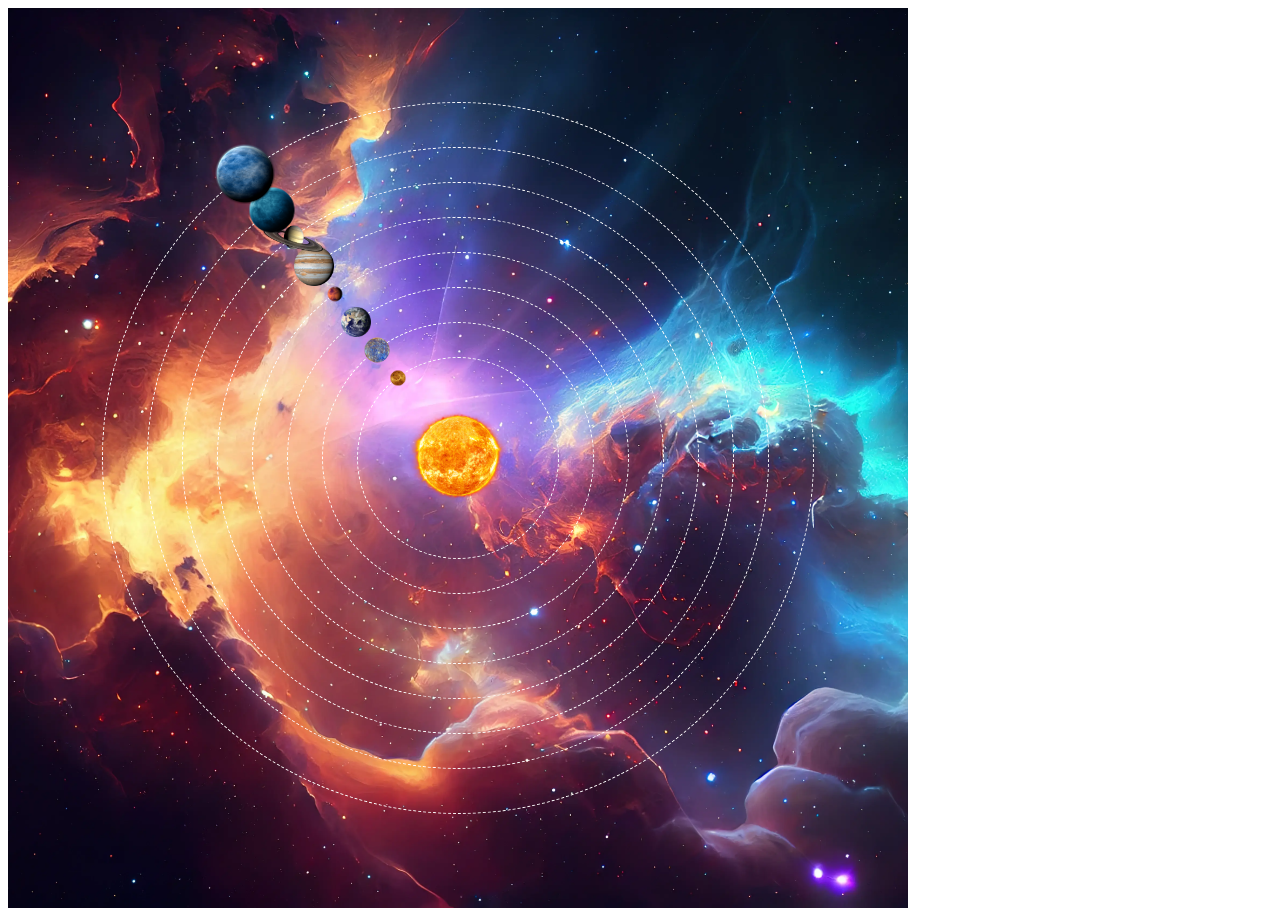
<file: index.html>
<!DOCTYPE html>
<html lang="en">
  <head>
    <meta charset="UTF-8" />
    <meta name="viewport" content="width=device-width, initial-scale=1.0" />
    <title>Document</title>
    <link rel="stylesheet" href="./index.css" />
  </head>
  <body>
    <div id="background">
      <div class="solar sun">
        <img src="./sun.png" alt="" id="sunpic" />
      </div>
      <div class="circle mercuryy">
        <div class="solar mercury" style="--orbit: 200px; --orbit-period: 3s">
          <img src="./mercury.png" alt="" id="merpic" class="pics" />
        </div>
      </div>
      <div class="circle venuss">
        <div class="solar venus" style="--orbit: 270px; --orbit-period: 1s">
          <img src="./venus.png" alt="" id="venpic" class="pics" />
        </div>
      </div>
      <div class="circle worldd">
        <div class="solar world" style="--orbit: 340px; --orbit-period: 3s">
          <img src="./earth.png" alt="" id="earpic" class="pics" />
        </div>
      </div>
      <div class="circle marss">
        <div class="solar mars" style="--orbit: 410px; --orbit-period: 3s">
          <img src="./mars.png" alt="" id="marpic" class="pics" />
        </div>
      </div>
      <div class="circle jupiterr">
        <div class="solar jupiter" style="--orbit: 480px; --orbit-period: 1s">
          <img src="./jupiter.png" alt="" id="juppic" class="pics" />
        </div>
      </div>
      <div class="circle saturnn">
        <div class="solar saturn" style="--orbit: 550px; --orbit-period: 1s">
          <img src="./saturn.png" alt="" id="satpic" class="pics" />
        </div>
      </div>
      <div class="circle uranuss">
        <div class="solar uranus" style="--orbit: 620px; --orbit-period: 2s">
          <img src="./uranus.png" alt="" id="urapic" class="pics" />
        </div>
      </div>
      <div class="circle neptunee">
        <div class="solar neptune" style="--orbit: 690px; --orbit-period: 2s">
          <img src="./neptune.png" alt="" id="neppic" class="pics" />
        </div>
      </div>
    </div>
  </body>
</html>
</file>
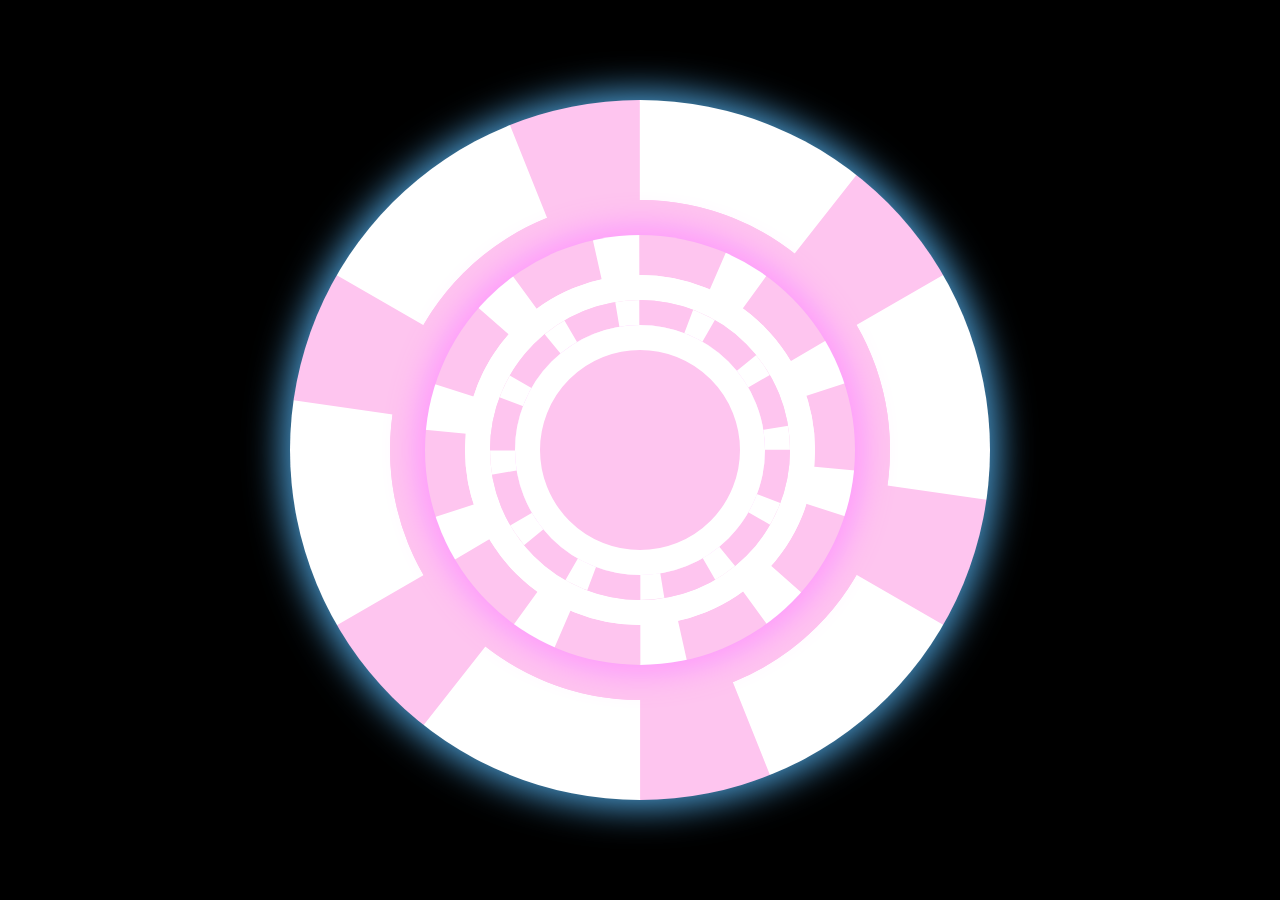
<file: ironman.html>
<!DOCTYPE html>
<html lang="en">
  <head>
    <meta charset="UTF-8" />
    <meta name="viewport" content="width=device-width, initial-scale=1.0" />
    <title>Document</title>
    <link rel="stylesheet" href="./ironman.css" />
  </head>
  <body>
    <div class="circles tom"></div>
    <div class="dotorh"></div>
    <div class="circles dund"></div>
    <div class="dotor"></div>
    <div class="circles jijig"></div>
    <div class="hamgiin-jijig"></div>
  </body>
</html>
</file>
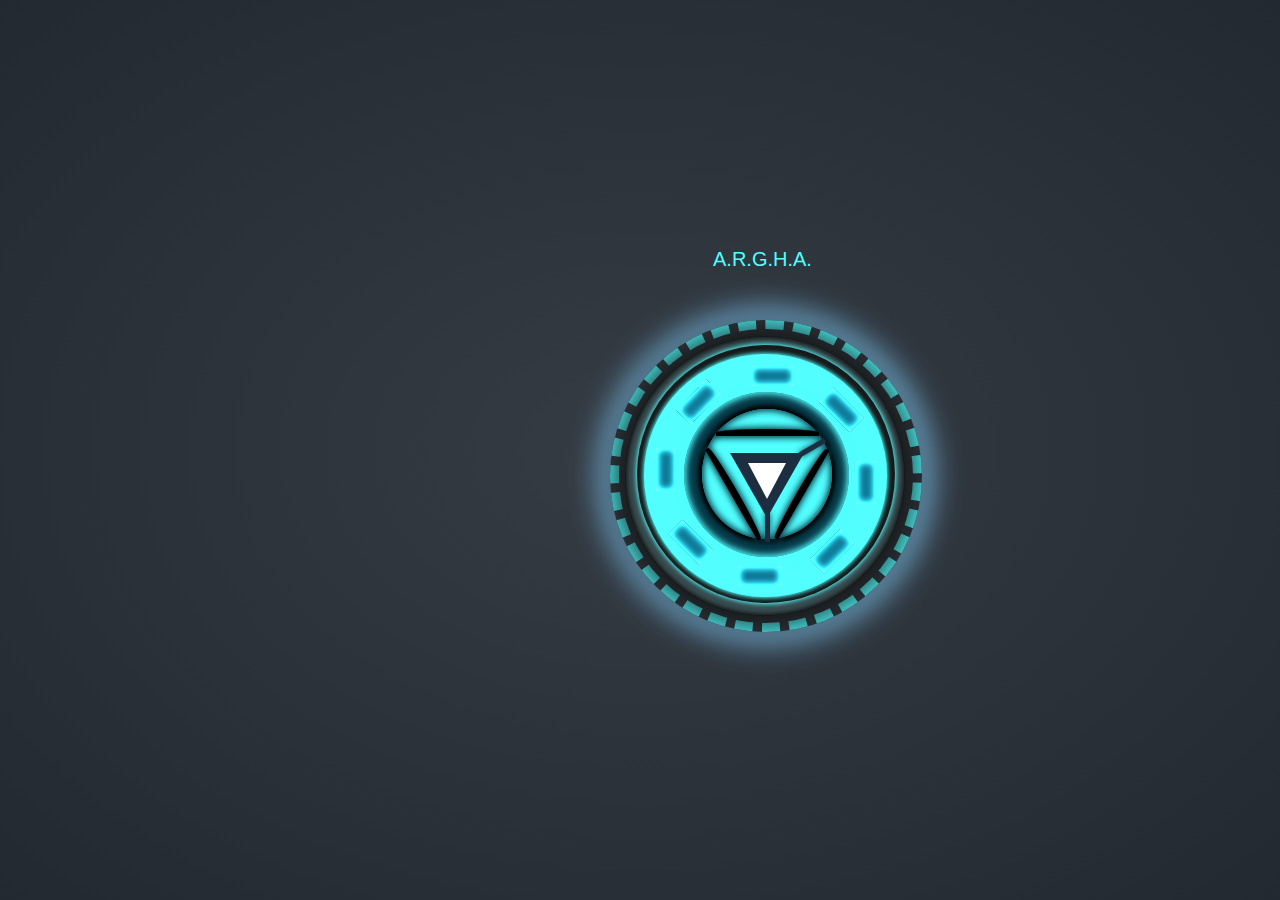
<file: jishee.html>
<!DOCTYPE html>
<html>
  <head>
    <title>Arc Reacter</title>
    <link rel="stylesheet" href="jishee.css" />
  </head>
  <body>
    <div class="lightbeams"></div>
    <div class="Coilholder1"></div>
    <div class="Coilholder2"></div>
    <div class="Coilholder3"></div>
    <div class="middlecore"></div>
    <div class="innercore"></div>
    <div class="name">A.R.G.H.A.</div>

    <div class="c c1"></div>
    <div class="c c2"></div>
    <div class="c c3"></div>
    <div class="c c4"></div>
    <div class="c c5"></div>
    <div class="c c6"></div>
    <div class="c c7"></div>
    <div class="c c8"></div>
    <div class="triside1"></div>
    <div class="triside2"></div>
    <div class="triside3"></div>
    <div class="middletri"></div>
    <div class="innertri"></div>
    <!-- <div class="line1"></div> -->
    <div class="line2"></div>
    <div class="line3"></div>
  </body>
</html>
</file>
<file: index.css>
#background {
  background-image: url(./galaxy.webp);
  height: 900px;
  width: 900px;
  background-size: cover;
  background-position: center;
  position: relative;
}
/* :root{
    --orbit-direction: 
} */
#sunpic {
  height: 100px;
  width: 100px;
}

.solar {
  top: 50%;
  left: 50%;
  position: absolute;
  transform: translate(-50%, -50%);
}
.pics {
  position: absolute;
}
.venus {
  border: 1px dashed white;
  border-radius: 50%;
  width: 200px;
  height: 200px;
  position: absolute;
  animation: venus 10s linear infinite;
}
#venpic {
  height: 15px;
  width: 15px;
  top: 10%;
  left: 20%;
  transform: translate(-50%, -50%);
  animation: venus 1s linear infinite;
}
@keyframes venus {
  0% {
    transform: translate(-50%, -50%) rotate(0deg);
  }
  100% {
    transform: translate(-50%, -50%) rotate(360deg);
  }
}

.mercury {
  border: 1px dashed white;
  border-radius: 50%;
  width: 270px;
  height: 270px;
  position: absolute;
  animation: mercury 20s linear infinite;
}
#merpic {
  height: 25px;
  width: 25px;
  top: 10%;
  left: 20%;
  transform: translate(-50%, -50%);
  animation: mercury 3s linear infinite;
}
@keyframes mercury {
  0% {
    transform: translate(-50%, -50%) rotate(0deg);
  }
  100% {
    transform: translate(-50%, -50%) rotate(360deg);
  }
}
.world {
  border: 1px dashed white;
  border-radius: 50%;
  width: 340px;
  height: 340px;
  position: absolute;
  animation: earth 40s linear infinite;
}
#earpic {
  height: 30px;
  width: 30px;
  top: 10%;
  left: 20%;
  transform: translate(-50%, -50%);
  animation: earth 3s linear infinite;
}

@keyframes earth {
  0% {
    transform: translate(-50%, -50%) rotate(0deg);
  }
  100% {
    transform: translate(-50%, -50%) rotate(360deg);
  }
}
.mars {
  border: 1px dashed white;
  border-radius: 50%;
  width: 410px;
  height: 410px;
  position: absolute;
  animation: mars 50s linear infinite;
}
#marpic {
  height: 15px;
  width: 15px;
  top: 10%;
  left: 20%;
  transform: translate(-50%, -50%);
  animation: mars 3s linear infinite;
}
@keyframes mars {
  0% {
    transform: translate(-50%, -50%) rotate(0deg);
  }
  100% {
    transform: translate(-50%, -50%) rotate(360deg);
  }
}
.jupiter {
  border: 1px dashed white;
  border-radius: 50%;
  width: 480px;
  height: 480px;
  position: absolute;
  animation: jupiter 60s linear infinite;
}
#juppic {
  height: 40px;
  width: 40px;
  top: 10%;
  left: 20%;
  transform: translate(-50%, -50%);
  animation: jupiter 1s linear infinite;
}
@keyframes jupiter {
  0% {
    transform: translate(-50%, -50%) rotate(0deg);
  }
  100% {
    transform: translate(-50%, -50%) rotate(360deg);
  }
}
.saturn {
  border: 1px dashed white;
  border-radius: 50%;
  width: 550px;
  height: 550px;
  position: absolute;
  animation: saturn 140s linear infinite;
}
#satpic {
  height: 40px;
  width: 60px;
  top: 10%;
  left: 20%;
  transform: translate(-50%, -50%);
  animation: saturn 1s linear infinite;
}
@keyframes saturn {
  0% {
    transform: translate(-50%, -50%) rotate(0deg);
  }
  100% {
    transform: translate(-50%, -50%) rotate(360deg);
  }
}
.uranus {
  border: 1px dashed white;
  border-radius: 50%;
  width: 620px;
  height: 620px;
  position: absolute;
  animation: uranus 200s linear infinite;
}
#urapic {
  height: 45px;
  width: 45px;
  top: 10%;
  left: 20%;
  transform: translate(-50%, -50%);
  animation: uranus 2s linear infinite;
}
@keyframes uranus {
  0% {
    transform: translate(-50%, -50%) rotate(0deg);
  }
  100% {
    transform: translate(-50%, -50%) rotate(360deg);
  }
}
.neptune {
  border: 1px dashed white;
  border-radius: 50%;
  width: 710px;
  height: 710px;
  position: absolute;
  animation: neptune 300s linear infinite;
}
#neppic {
  height: 60px;
  width: 60px;
  top: 10%;
  left: 20%;
  transform: translate(-50%, -50%);
  animation: neptune 2s linear infinite;
}
@keyframes neptune {
  0% {
    transform: translate(-50%, -50%) rotate(0deg);
  }
  100% {
    transform: translate(-50%, -50%) rotate(360deg);
  }
}
</file>
<file: ironman.css>
body {
  background: #000000;
}
.tom {
  height: 500px;
  width: 500px;
  position: absolute;
  left: 50%;
  top: 50%;
  transform: translate(-50%, -50%);
  border-radius: 50%;
  border-color: #ffffff;

  background-color: #fec5ef;
  border-style: dashed;
  border-width: 100px;
  box-shadow: 0px 0px 35px 8px #4a9bd1;
  animation: tomBuurunhii 15s linear infinite;
}
@keyframes tomBuurunhii {
  0% {
    transform: translate(-50%, -50%) rotate(0deg);
  }
  100% {
    transform: translate(-50%, -50%) rotate(360deg);
  }
}
.dotorh {
  height: 400px;
  width: 400px;
  position: absolute;
  left: 50%;
  top: 50%;
  transform: translate(-50%, -50%);
  border-radius: 50%;
  border-color: #fec5ef;
  background-color: #ffffff;
  border-style: solid;
  border-width: 50px;
}
.dund {
  height: 350px;
  width: 350px;
  position: absolute;
  left: 50%;
  top: 50%;
  transform: translate(-50%, -50%);
  border-radius: 50%;
  border-color: #fec5ef;
  background-color: #ffffff;
  border-style: dashed;
  border-width: 40px;
  box-shadow: 0px 0px 32px 8px #fd97fe;
  animation: dund 13s linear infinite;
}
@keyframes dund {
  0% {
    transform: translate(-50%, -50%) rotate(360deg);
  }
  100% {
    transform: translate(-50%, -50%) rotate(0deg);
  }
}
.dotor {
  height: 300px;
  width: 300px;
  position: absolute;
  left: 50%;
  top: 50%;
  transform: translate(-50%, -50%);
  border-radius: 50%;
  border-color: #ffffff;
  background-color: #fec5ef;
  border-style: solid;
  border-width: 25px;
  animation: dund 13s linear infinite;
}
.jijig {
  height: 250px;
  width: 250px;
  position: absolute;
  left: 50%;
  top: 50%;
  transform: translate(-50%, -50%);
  border-radius: 50%;
  border-color: #fec5ef;
  background-color: #ffffff;
  border-style: dashed;
  box-shadow: inset 2px 2px 32px 2px #fd97fe;
  border-width: 25px;
  animation: tomBuurunhii 13s linear infinite;
}
.hamgiin-jijig {
  height: 200px;
  width: 200px;
  position: absolute;
  left: 50%;
  top: 50%;
  transform: translate(-50%, -50%);
  border-radius: 50%;
  border-color: #ffffff;
  background-color: #fec5ef;
  border-style: solid;
  border-width: 25px;
  animation: dund 13s linear infinite;
}
</file>
<file: jishee.css>
body {
  margin: 0;
  width: 100%;
  height: 100vh;
  background: radial-gradient(#353c44, #222931);
  display: flex;
}

.lightbeams {
  height: 294px;
  width: 294px;
  position: relative;
  left: 610px;
  top: 320px;
  border-radius: 50%;
  border-color: #52fefe;
  border-style: dashed;
  border-width: 9.5px;
  box-shadow: 0px 0px 32px 8px #87cefa;

  animation-name: boxshadow;
  animation-duration: 10s;
  animation-delay: 2s;
  animation-iteration-count: infinite;
  animation-timing-function: linear;
  animation-name: core;
  animation-delay: 3s;
  animation-duration: 2s;
  animation-timing-function: linear;
  animation-iteration-count: infinite;
}
.Coilholder1 {
  height: 278px;
  width: 278px;
  position: absolute;
  left: 625px;
  top: 336px;

  border-radius: 50%;
  border: 1px solid rgba(18, 20, 20, 0.9);
  background-color: #384c50;
  box-shadow: 0px 0px 32px 8px rgb(18, 20, 20),
    0px 0px 4px 1px rgb(18, 20, 20) inset;
}
.Coilholder2 {
  height: 258px;
  width: 258px;
  position: absolute;
  left: 637px;
  top: 345px;
  border-radius: 50%;
  background-color: rgb(22, 26, 27);
  box-shadow: 0px 0px 4px 1px #52fefe;
  animation-name: boxshadow;
  animation-delay: 1s;
  animation-duration: 2s;
  animation-iteration-count: 1;
  animation-timing-function: ease;
}
.Coilholder3 {
  height: 243px;
  width: 243px;
  position: absolute;
  left: 644px;
  top: 353.8px;
  border-radius: 50%;
  background-color: #52fefe;
  box-shadow: 0px 0px 4px 1px #52fefe;

  animation-name: core;
  animation-duration: 1s;
  animation-delay: 3s;
  animation-iteration-count: infinite;
  animation-timing-function: linear;
}
.name {
  position: absolute;
  left: 713px;
  top: 248px;
  font-size: 20px;
  font-family: sans-serif;
  color: #52fefe;
  animation-name: blink;
  animation-delay: 1s;
  animation-duration: 1s;
  animation-iteration-count: infinite;
}

.c {
  position: absolute;
  left: 751px;
  width: 43px;
  height: 20px;
  top: 366px;
  transform-origin: 15px 110px;
  background-color: #073c4b;
  filter: brightness(200%);
  box-shadow: 0px 0px 9px #52fefe inset;
  animation-name: coreb;
  animation-delay: 1s;
  animation-duration: 3s;
  animation-iteration-count: infinite;
}

.c1 {
  transform: rotate(0deg);
}
.c2 {
  transform: rotate(45deg);
}
.c3 {
  transform: rotate(90deg);
}
.c4 {
  transform: rotate(135deg);
}
.c5 {
  transform: rotate(180deg);
}
.c6 {
  transform: rotate(225deg);
}
.c7 {
  transform: rotate(270deg);
}
.c8 {
  transform: rotate(314deg);
}

.middlecore {
  position: absolute;
  left: 684px;
  top: 392px;
  width: 165px;
  height: 165px;
  background-color: #073c4b;
  box-shadow: 0px 0px 5px 4px #52fefe, 0px 0px 6px 2px #52fefe inset;
  border-radius: 50%;
}
.innercore {
  position: absolute;
  left: 702px;
  top: 409px;
  width: 130px;
  height: 130px;
  background-color: #52fefe;
  box-shadow: 0px 0px 5px 4px black, 0px 0px 6px 2px #073c4b inset;
  border-radius: 50%;
  animation-name: innercore;
  animation-duration: 2s;
  animation-delay: 3s;
  animation-iteration-count: 1;
}
.triside1 {
  position: absolute;
  left: 716px;
  top: 429px;
  height: 7px;
  width: 103px;
  background-color: black;
  border-color: black;
  border-radius: 70% 70% 0% 0%;
  box-shadow: 0px 0px 6px 2px #073c4b;
}
.triside2 {
  position: absolute;
  left: 749px;
  top: 490px;
  height: 7px;
  width: 103px;
  background-color: black;
  border-color: black;
  border-radius: 50% 50% 0% 0%;
  box-shadow: 0px 0px 6px 2px #073c4b;
  transform: rotate(-60deg);
}

.triside3 {
  position: absolute;
  left: 682px;
  top: 490px;
  height: 7px;
  width: 105px;
  background-color: black;
  border-color: black;
  border-radius: 50% 50% 0% 0%;
  box-shadow: 0px 0px 6px 2px #073c4b;
  transform: rotate(60deg);
}
.middletri {
  position: absolute;
  left: 730px;
  top: 453px;

  width: 0;
  height: 0;
  border-left: 37px solid transparent;
  border-right: 37px solid transparent;

  border-top: 65px solid rgb(28, 46, 64);
  animation-name: middletri;
  animation-duration: 3s;
  animation-delay: 3s;
  animation-iteration-count: infinite;
}

.innertri {
  position: absolute;
  left: 748px;
  top: 463px;

  width: 0;
  height: 0;
  border-left: 19px solid transparent;
  border-right: 19px solid transparent;

  border-top: 36px solid white;
  animation-name: innertri;
  animation-duration: 3s;
  animation-delay: 3s;
  animation-iteration-count: 1;
}
.line1 {
  position: absolute;
  left: 708px;
  top: 445px;
  height: 5px;
  width: 29px;
  background-color: rgb(28, 46, 64);
  border-color: rgb(28, 46, 64);
  border-radius: 0% 0% 0% 0%;
  box-shadow: 0px 0px 6px 0px #073c4b;
  transform: rotate(30deg);
}
.line2 {
  position: absolute;
  left: 798px;
  top: 445px;
  height: 5px;
  width: 29px;
  background-color: rgb(28, 46, 64);
  border-color: rgb(28, 46, 64);
  border-radius: 0% 0% 0% 0%;
  box-shadow: 0px 0px 6px 0px #073c4b;
  transform: rotate(-30deg);
}
.line3 {
  position: absolute;
  left: 752.5px;
  top: 525px;
  height: 5px;
  width: 29px;
  background-color: rgb(28, 46, 64);
  border-color: rgb(28, 46, 64);
  border-radius: 0% 0% 0% 0%;
  box-shadow: 0px 0px 6px 0px #073c4b;
  transform: rotate(-90deg);
}

@keyframes middletri {
  0% {
    filter: brightness(100%);
  }
  25% {
    filter: brightness(200%);
  }
  50% {
    filter: brightness(240%);
  }
  100% {
    filter: brightness(350%);
  }
}
@keyframes innercore {
  0% {
    filter: brightness(100%);
  }
  25% {
    filter: brightness(200%);
  }
  50% {
    filter: brightness(300%);
  }
  100% {
    filter: brightness(150%);
  }
}
@keyframes innertri {
  0% {
    filter: brightness(40%);
  }
  25% {
    filter: brightness(140%);
  }
  50% {
    filter: brightness(200%);
  }

  100% {
    filter: brightness(300%);
  }
}
@keyframes core {
  from {
    transform: rotate(0deg);
  }
  to {
    transform: rotate(360deg);
  }
}
@keyframes coreb {
  0% {
    filter: brightness(120%);
  }
  25% {
    filter: brightness(140%);
  }
  50% {
    filter: brightness(200%);
  }
  100% {
    filter: brightness(300%);
  }
}
@keyframes boxshadow {
  0% {
    box-shadow: 0px 0px 32px 8px #87cefa;
  }
  50% {
    box-shadow: 0px 0px 42px 14px #87cefa;
  }
  100% {
    box-shadow: 0px 0px 52px 20px #87cefa;
  }
}
@keyframes blink {
  0% {
    filter: brightness(120%);
  }
  25% {
    filter: brightness(170%);
  }
  50% {
    filter: brightness(200%);
  }
  75% {
    filter: brightness(130%);
  }
  100% {
    filter: brightness(80%);
  }
}
</file>
